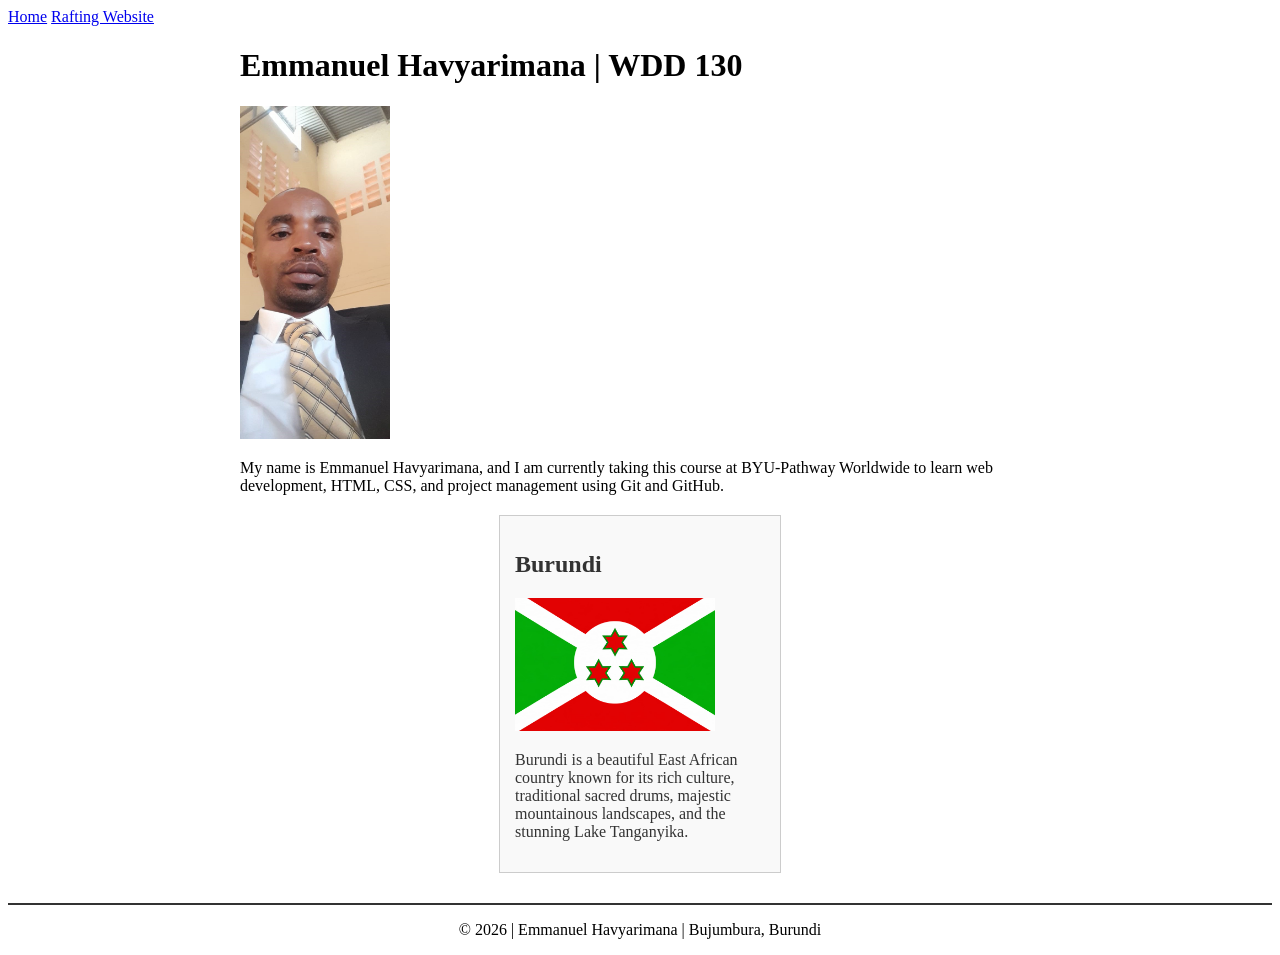
<file: index.html>
<!DOCTYPE html>
<html lang="en">
<head>
    <meta charset="UTF-8">
    <meta name="viewport" content="width=device-width, initial-scale=1.0">
    <title>Emmanuel Havyarimana | WDD 130</title>
    <meta name="description" content="Home page for Emmanuel Havyarimana for the WDD130 course Home Page Enhancement project, showcasing my profile and my country, Burundi.">
    <meta name="author" content="Emmanuel Havyarimana">
    <link rel="stylesheet" href="styles.css">
</head>
<body>
    <header>
        <nav>
            <a href="#">Home</a>
            <a href="wwr/">Rafting Website</a>
        </nav>
    </header>
    <main>
        <h1>Emmanuel Havyarimana | WDD 130</h1>
       <img src="image/profile.jpg" alt="Profile photograph of Emmanuel Havyarimana" width="200">

        <p>My name is Emmanuel Havyarimana, and I am currently taking this course at BYU-Pathway Worldwide to learn web development, HTML, CSS, and project management using Git and GitHub.</p>
    </main>
    <aside>
        <h2>Burundi</h2>
        <img src="image/burundi.jpg" alt="A representative view of my country, Burundi">
        <p>Burundi is a beautiful East African country known for its rich culture, traditional sacred drums, majestic mountainous landscapes, and the stunning Lake Tanganyika.</p>
    </aside>
    <footer>
        <p>&copy; 2026 | Emmanuel Havyarimana | Bujumbura, Burundi</p>
    </footer>
</body>
</html>
</file>
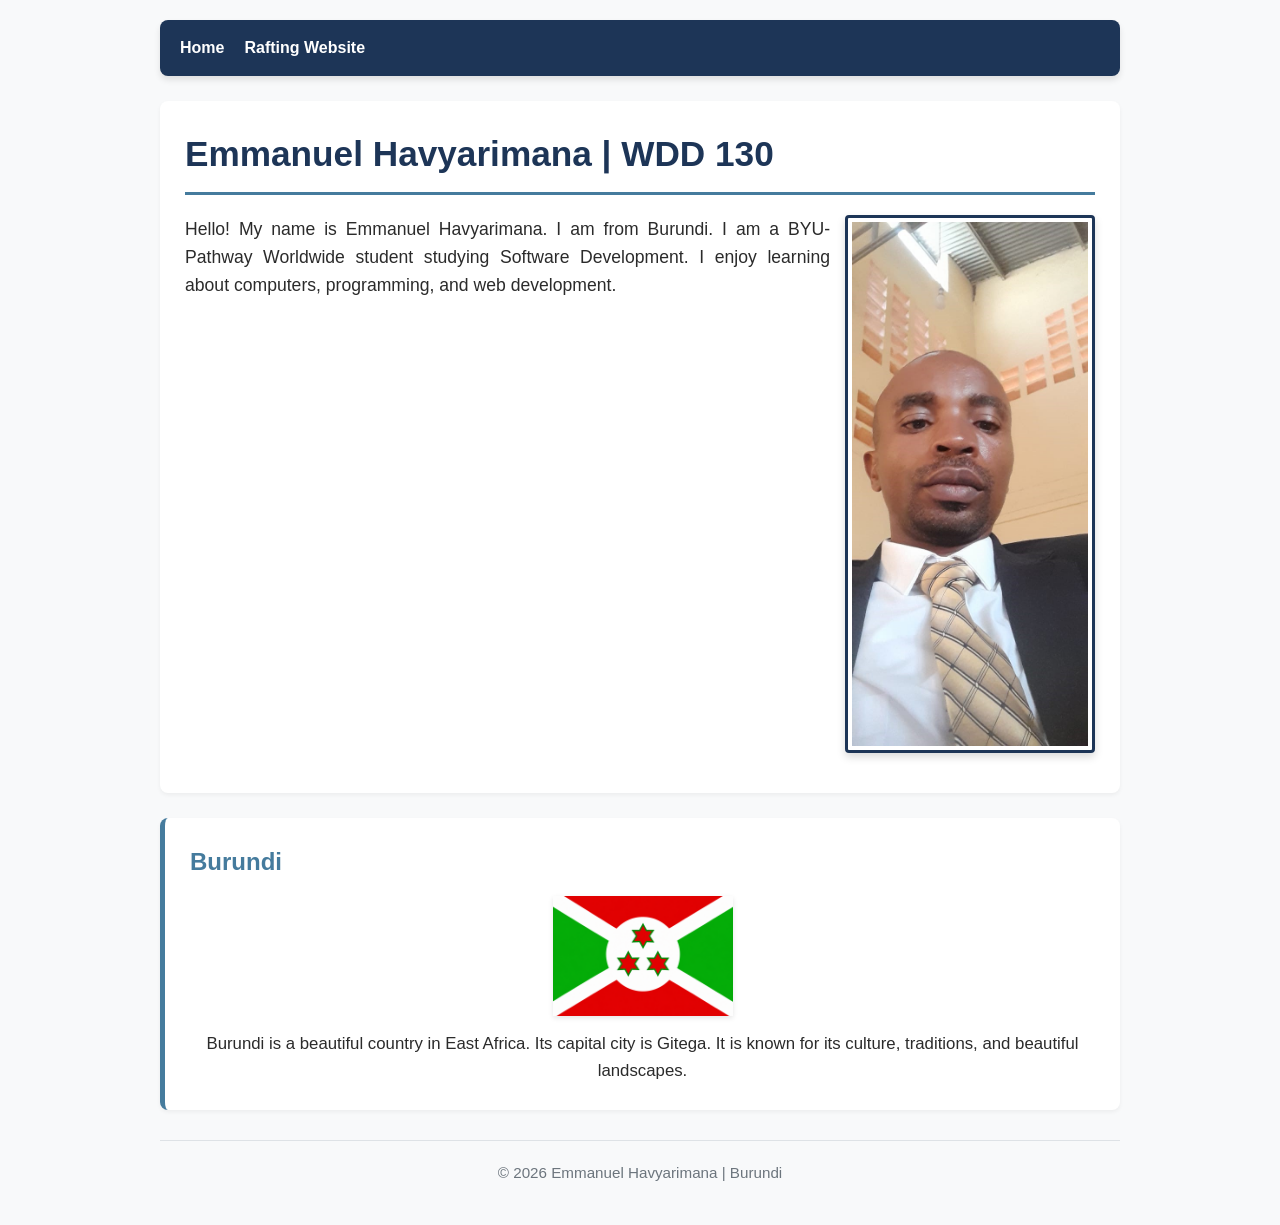
<file: wdd130-wo1/index.html>
<!DOCTYPE html>
<html lang="en-US">

<head>
    <meta charset="utf-8">
    <meta name="viewport" content="width=device-width, initial-scale=1.0">
    <title>Emmanuel Havyarimana | WDD 130</title>
    <link rel="stylesheet" href="styles.css">
</head>

<body>

    <header>
        <nav>
            <a href="#">Home</a>
            <a href="wwr/">Rafting Website</a>
        </nav>
    </header>

    <main>
        <h1>Emmanuel Havyarimana | WDD 130</h1>

        <!-- Local profile picture -->
        <img src="image/profile111111.jpg" alt="Photo of Emmanuel Havyarimana" width="200">

        <p>
            Hello! My name is Emmanuel Havyarimana.
            I am from Burundi. I am a BYU-Pathway Worldwide
            student studying Software Development.
            I enjoy learning about computers, programming,
            and web development.
        </p>
    </main>

    <aside>
        <h2>Burundi</h2>

        <!-- Corrected: Local flag picture with fixed path and width attributes -->
        <img src="image/Drapeau du Burundi stylisé.png" alt="Flag of Burundi" width="200">
        
        <p>
            Burundi is a beautiful country in East Africa.
            Its capital city is Gitega.
            It is known for its culture, traditions,
            and beautiful landscapes.
        </p>
    </aside>

    <footer>
        <p>© 2026 Emmanuel Havyarimana | Burundi</p>
    </footer>

</body>
</html>
</file>
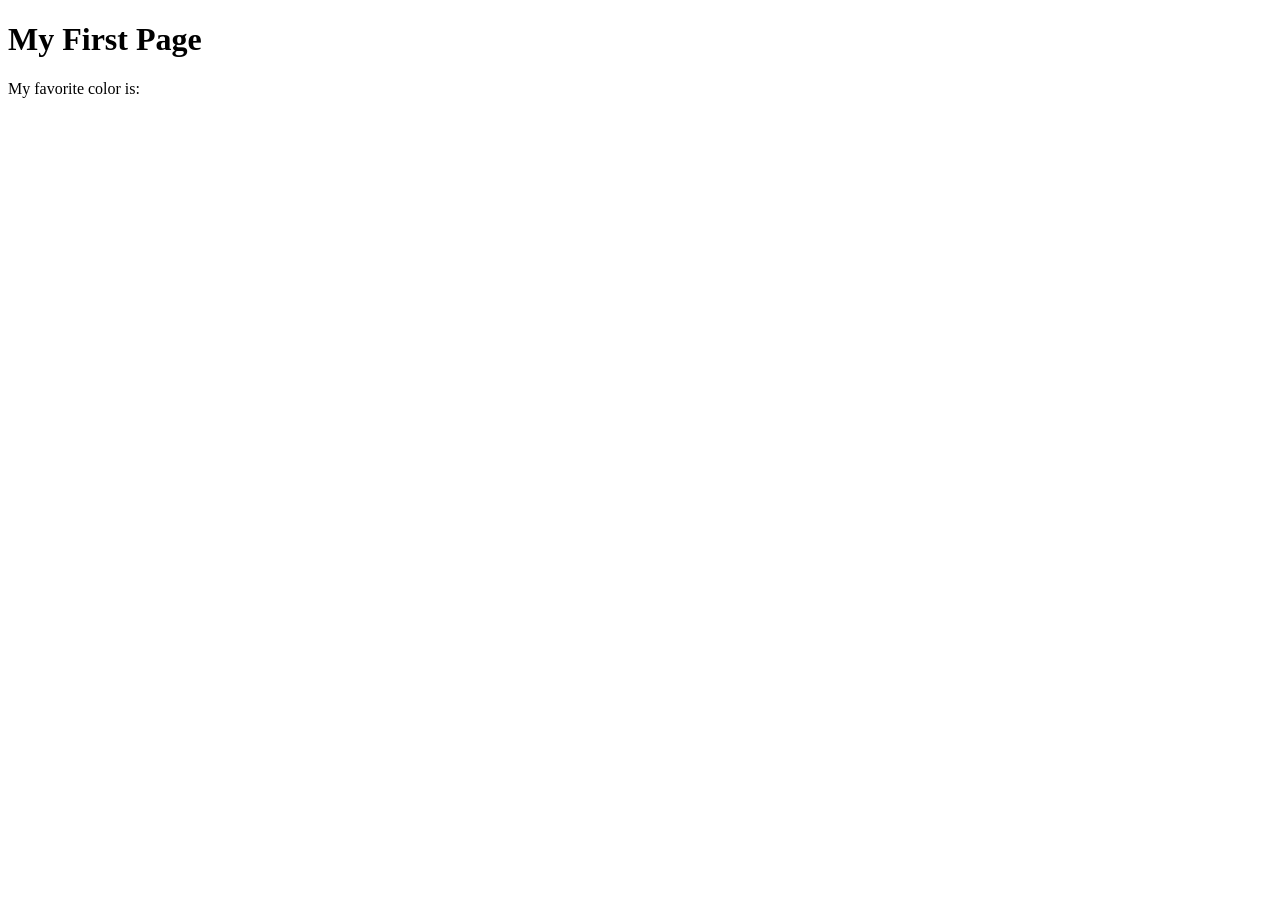
<file: week01/first-page.html>
<!DOCTYPE html>
<html lang="en">

<head>
    <meta charset="UTF-8">
    <meta name="viewport" content="width=device-width, initial-scale=1.0">
    <title>My First Page</title>
</head>

<body>
    <h1>My First Page</h1>
    <p>My favorite color is: </p>
</body>

</html>
</file>
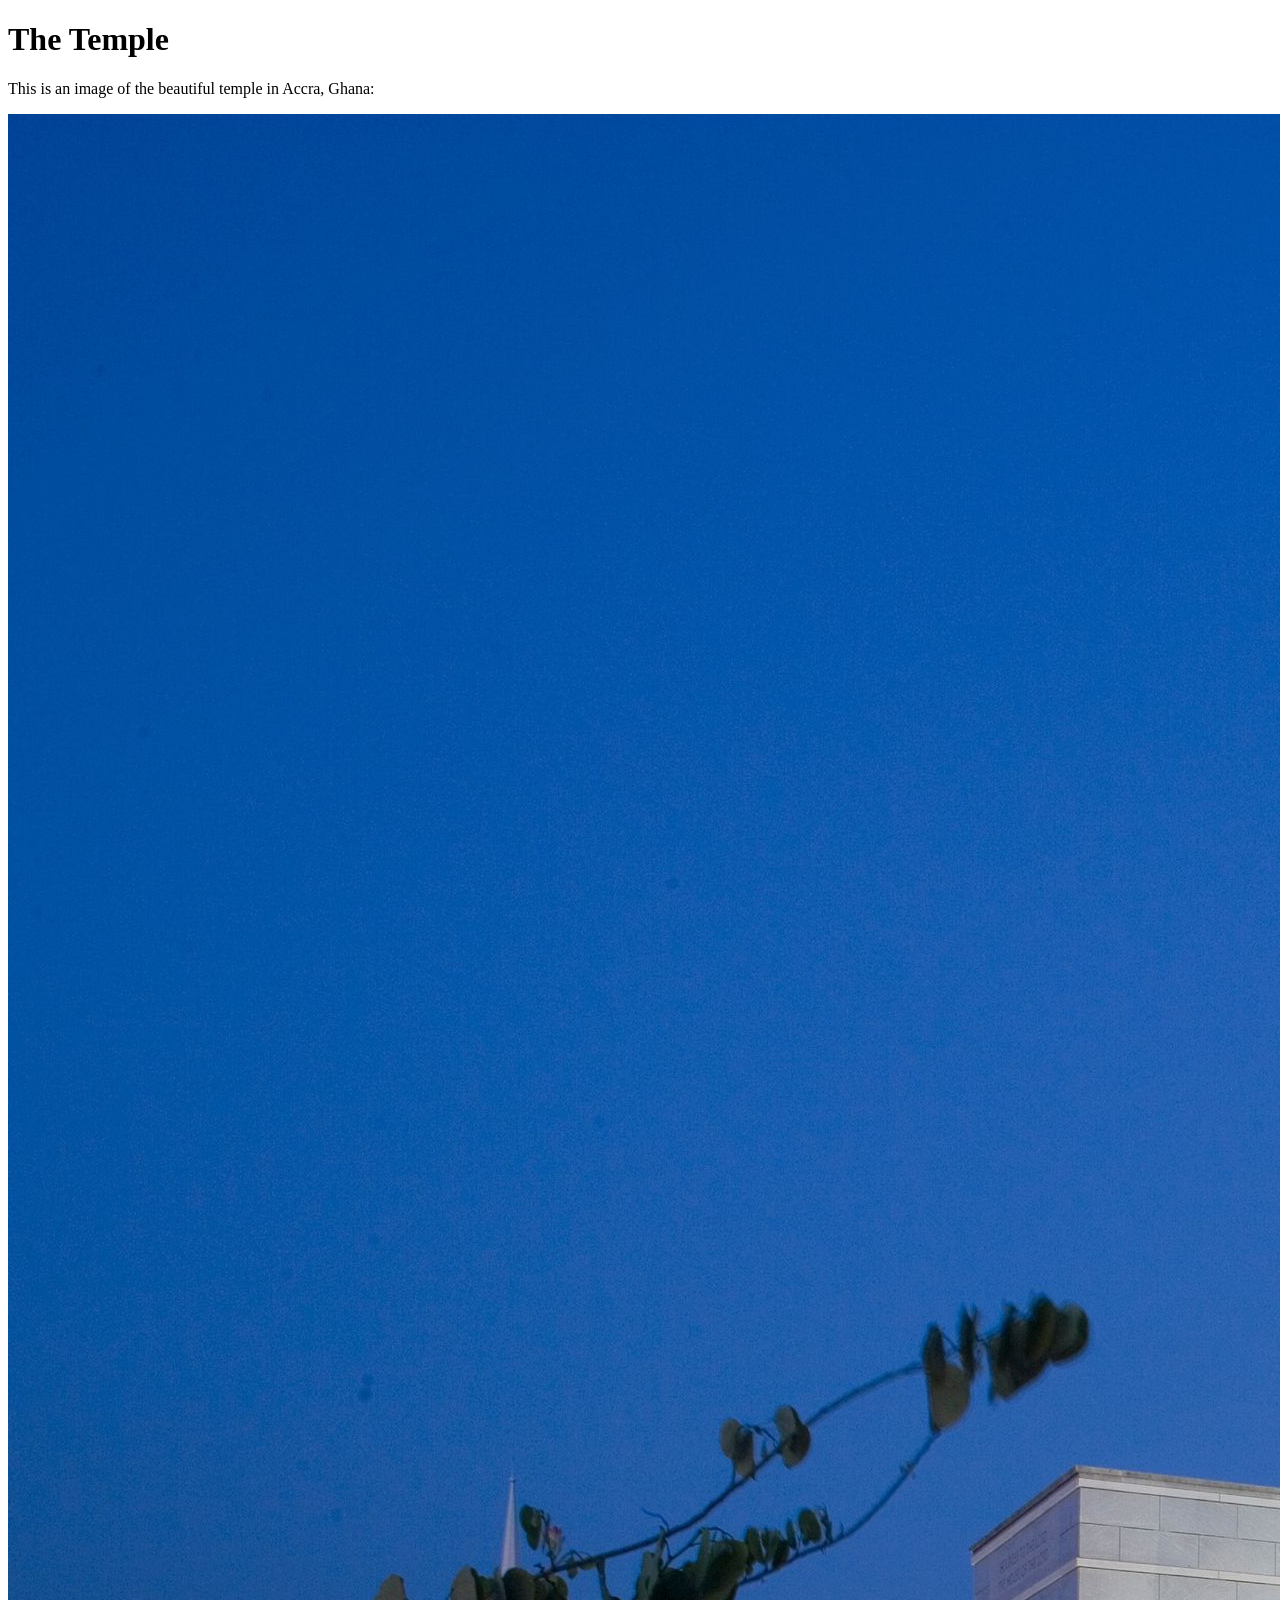
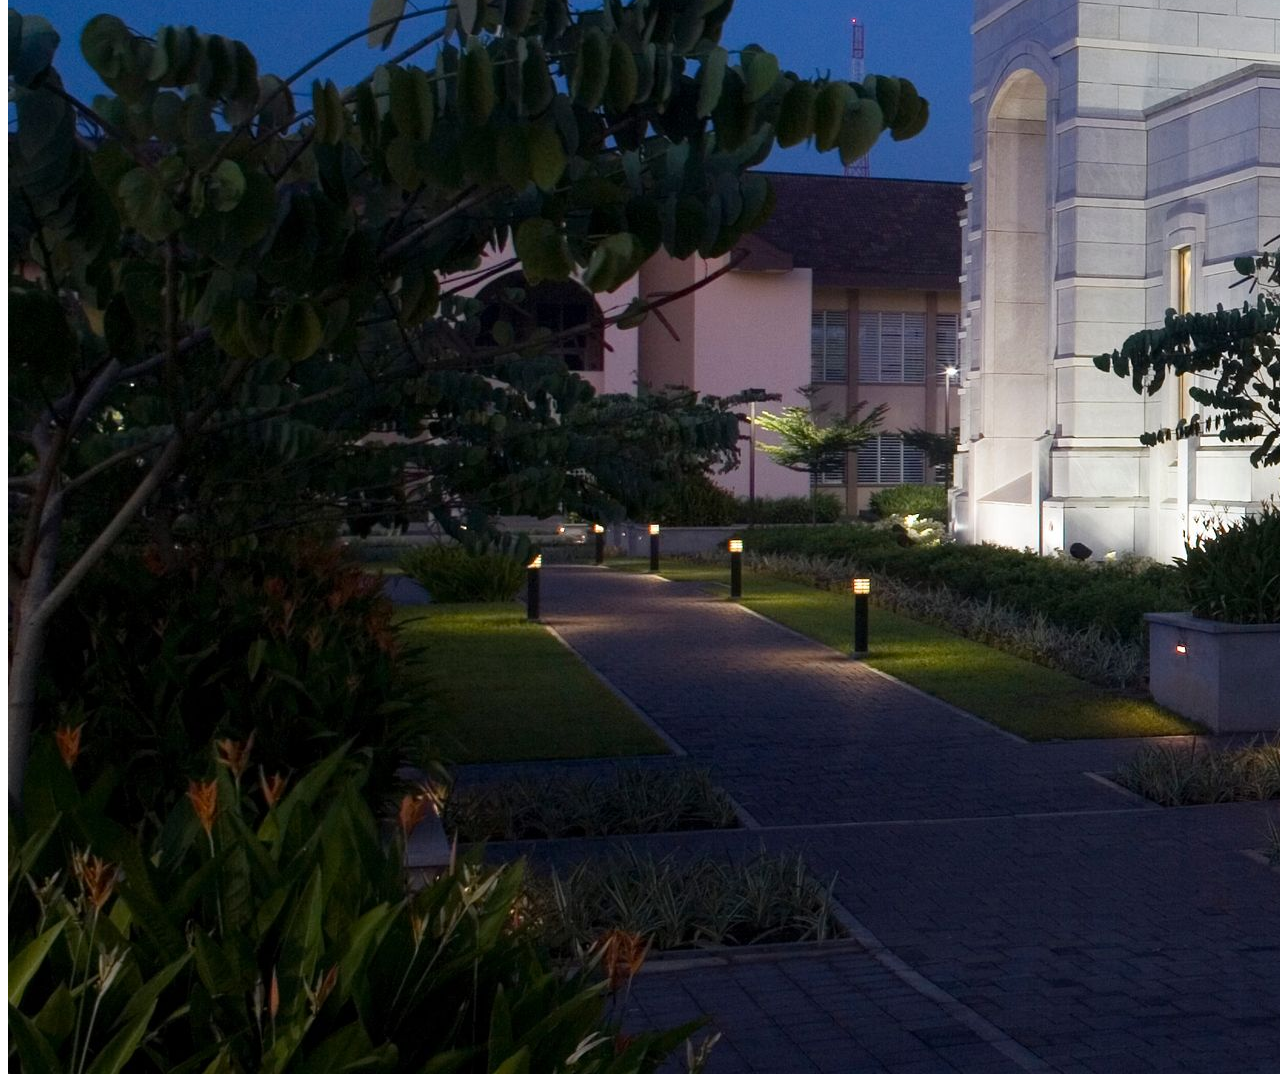
<file: week01/images.html>
<!DOCTYPE html>
<html lang="en">

<head>
    <meta charset="UTF-8">
    <meta name="viewport" content="width=device-width, initial-scale=1.0">
    <title>Temple Image</title>
</head>

<body>
    <h1>The Temple</h1>
    <p>This is an image of the beautiful temple in Accra, Ghana:</p>
    <img src="images/temple-large.jpeg" alt="The Accra Ghana Temple">

</body>

</html>
</file>
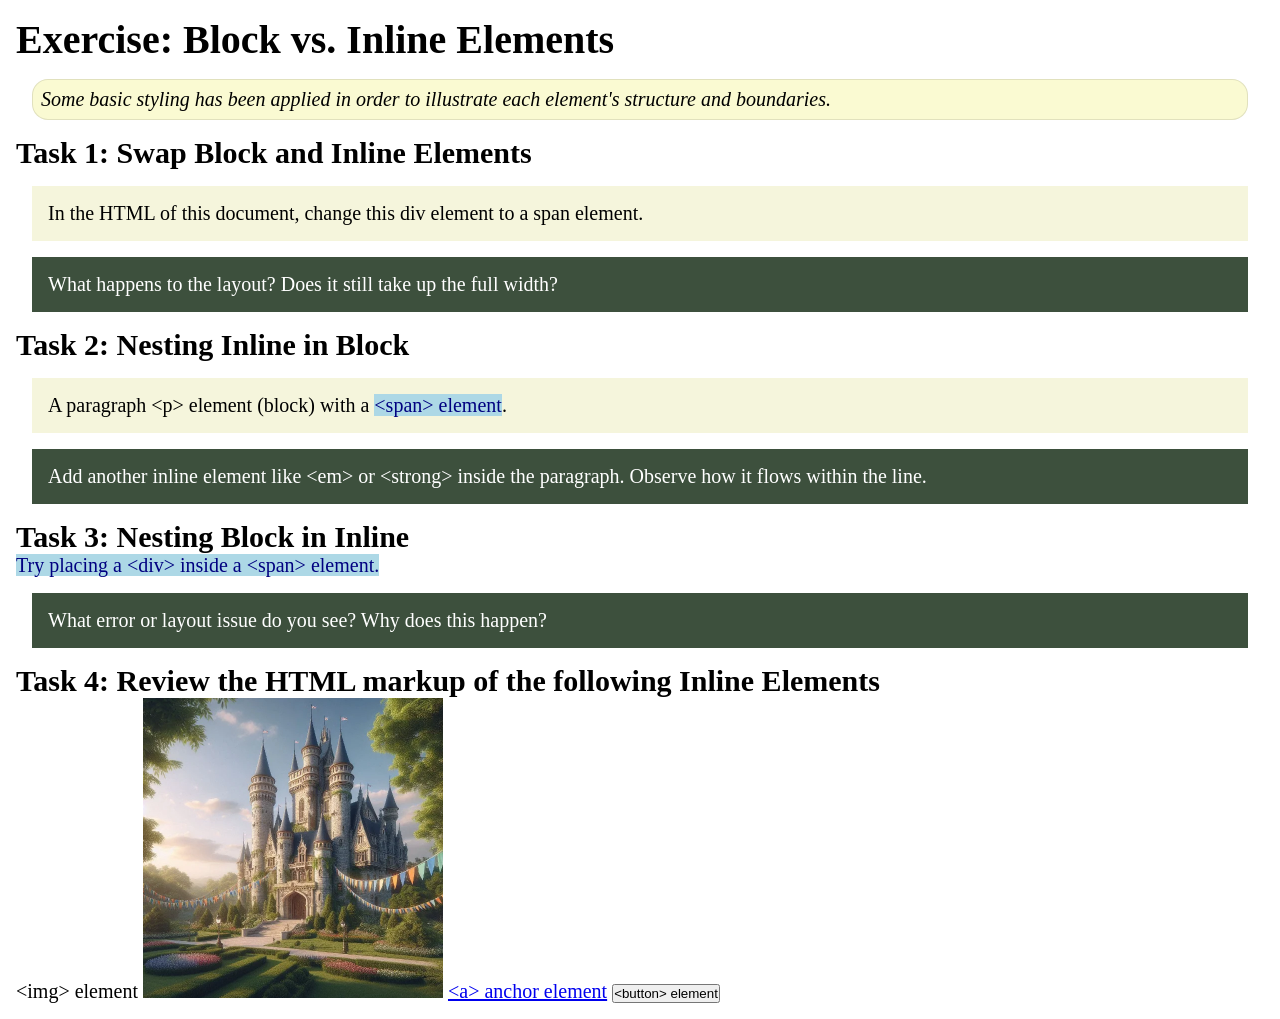
<file: week02/block-vs-inline.html>
<!DOCTYPE html>
<html lang="en">

<head>
    <meta charset="UTF-8">
    <meta name="viewport" content="width=device-width, initial-scale=1.0">
    <title>Exercise: Block vs. Inline Elements</title>
    <link rel="stylesheet" href="styles/block-vs-inline.css">
</head>

<body>
    <main>
        <h1>Exercise: Block vs. Inline Elements</h1>
        <p class="note">Some basic styling has been applied in order to illustrate each element's structure and boundaries.</p>

        <h2>Task 1: Swap Block and Inline Elements</h2>
        <div>In the HTML of this document, change this div element to a span element.</div>

        <p class="question">What happens to the layout? Does it still take up the full width?</p>

        <h2>Task 2: Nesting Inline in Block</h2>
        <p>A paragraph &lt;p&gt; element (block) with a <span>&lt;span&gt; element</span>.</p>
        <p class="question">Add another inline element like &lt;em&gt; or &lt;strong&gt; inside the paragraph. Observe how it flows within the line.</p>

        <h2>Task 3: Nesting Block in Inline</h2>
        <span>Try placing a &lt;div&gt; inside a &lt;span&gt; element.</span>
        <p class="question">What error or layout issue do you see? Why does this happen?</p>

        <h2>Task 4: Review the HTML markup of the following Inline Elements</h2>
        &lt;img&gt; element
        <img src="images/castle.webp" alt="placeholder image (images are inline)" width="300" height="300">
        <a href="https://churchofjesuschrist.org">&lt;a&gt; anchor element</a>
        <button type="button">&lt;button&gt; element</button>
    </main>
</body>

</html>
</file>
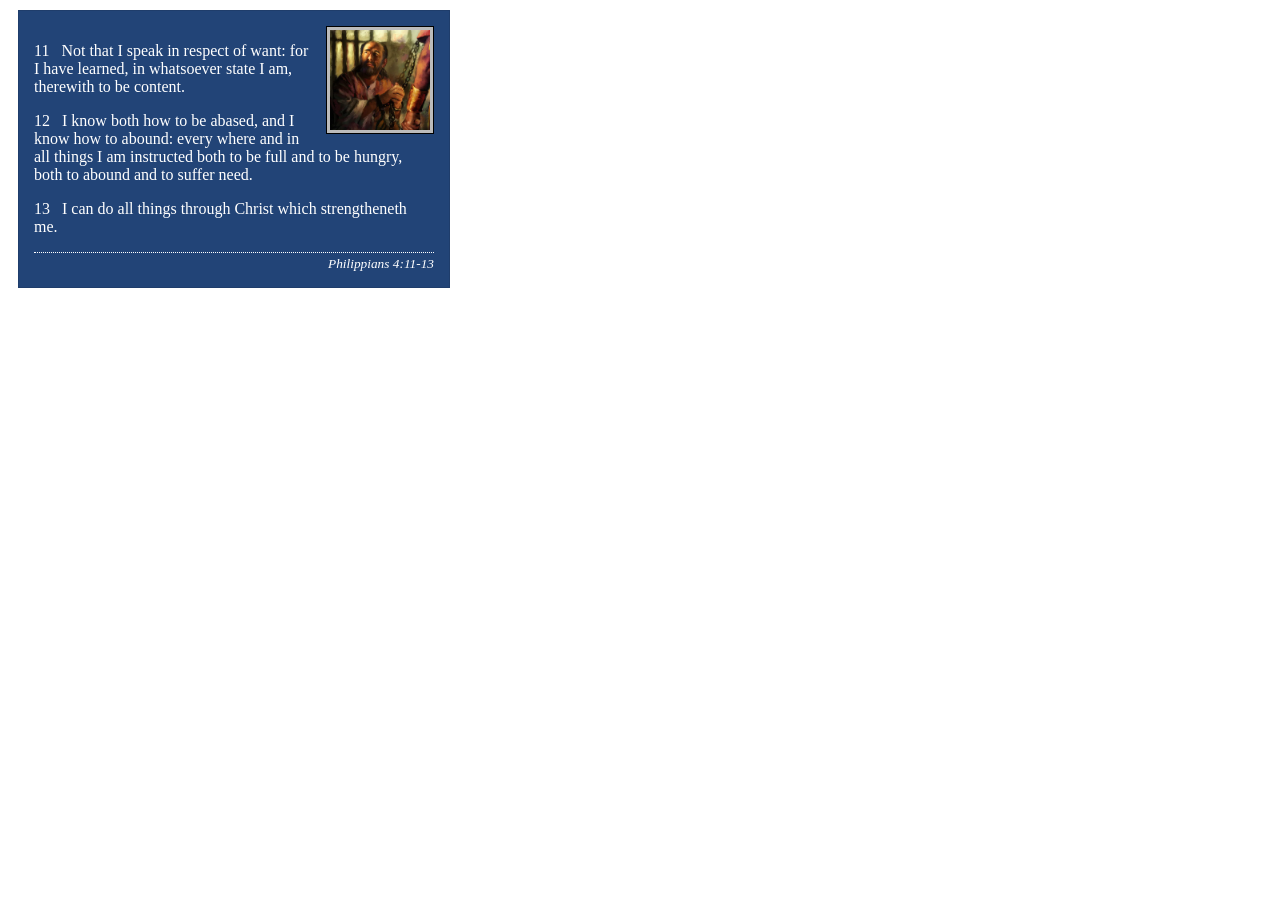
<file: week02/box-model-solution.html>
<!DOCTYPE html>
<html lang="en">

<head>
    <meta charset="UTF-8">
    <meta name="viewport" content="width=device-width, initial-scale=1.0">
    <title>Box Model Activity</title>
    <link rel="stylesheet" href="styles/box-model-solution.css">
</head>

<body>
    <main>
        <div class="callout">
            <img src="images/apostle-paul-imprisoned.webp" alt="Paul the Apostle - Imprisoned in Rome" width="200" height="200">
            <blockquote>
                <p>11 &nbsp; Not that I speak in respect of want: for I have learned, in whatsoever state I am, therewith to be content.</p>
                <p>12 &nbsp; I know both how to be abased, and I know how to abound: every where and in all things I am instructed both to be full and to be hungry, both to abound and to suffer need.</p>
                <p>13 &nbsp; I can do all things through Christ which strengtheneth me.</p>
            </blockquote>
            <cite>Philippians 4:11-13</cite>
        </div>
    </main>
</body>

</html>
</file>
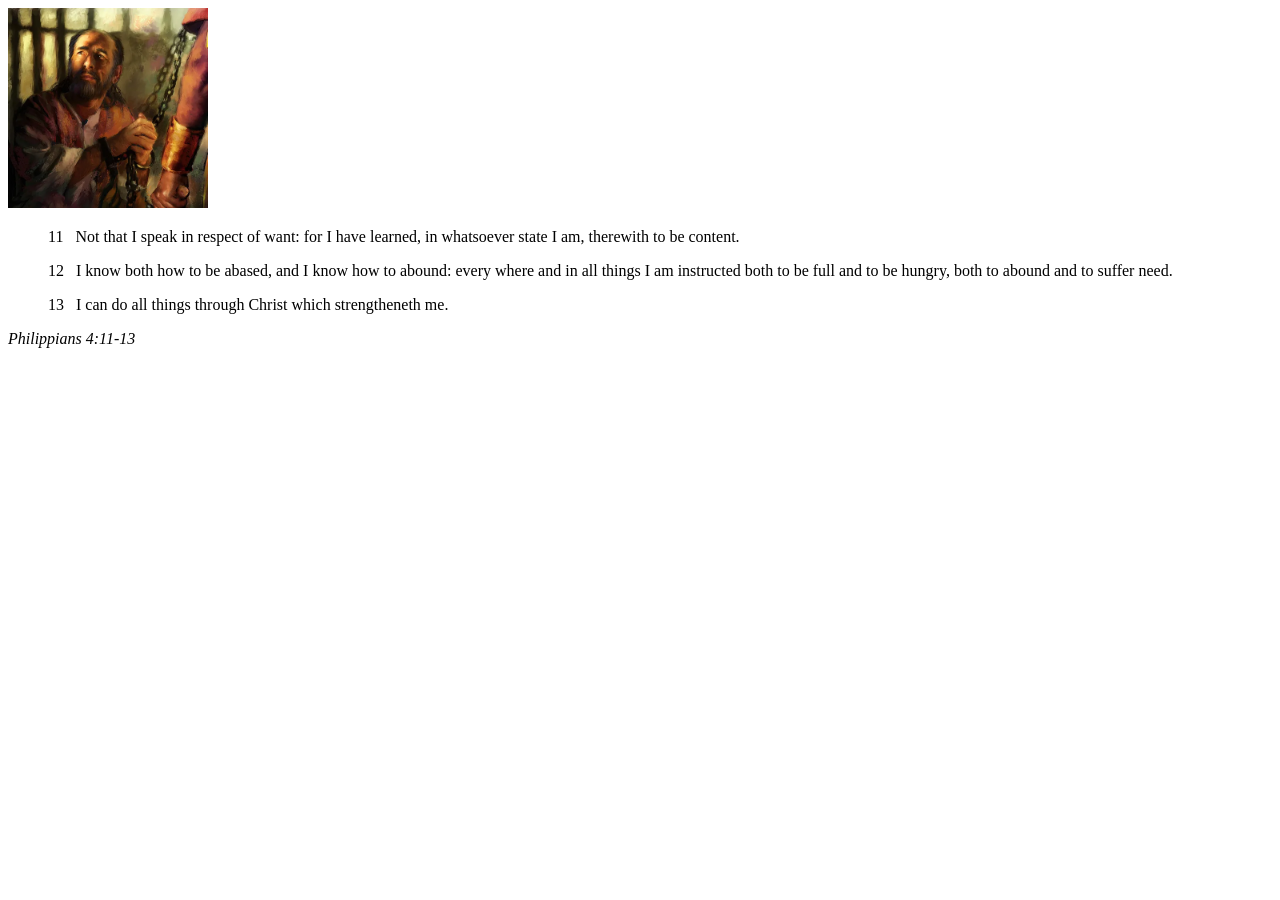
<file: week02/box-model.html>
<!DOCTYPE html>
<html lang="en">

<head>
    <meta charset="UTF-8">
    <meta name="viewport" content="width=device-width, initial-scale=1.0">
    <title>Box Model Activity</title>
</head>

<body>
    <main>
        <div class="callout">
            <img src="images/apostle-paul-imprisoned.webp" alt="Paul the Apostle - Imprisoned in Rome" width="200" height="200">
            <blockquote>
                <p>11 &nbsp; Not that I speak in respect of want: for I have learned, in whatsoever state I am, therewith to be content.</p>
                <p>12 &nbsp; I know both how to be abased, and I know how to abound: every where and in all things I am instructed both to be full and to be hungry, both to abound and to suffer need.</p>
                <p>13 &nbsp; I can do all things through Christ which strengtheneth me.</p>
            </blockquote>
            <cite>Philippians 4:11-13</cite>
        </div>
    </main>
</body>

</html>
</file>
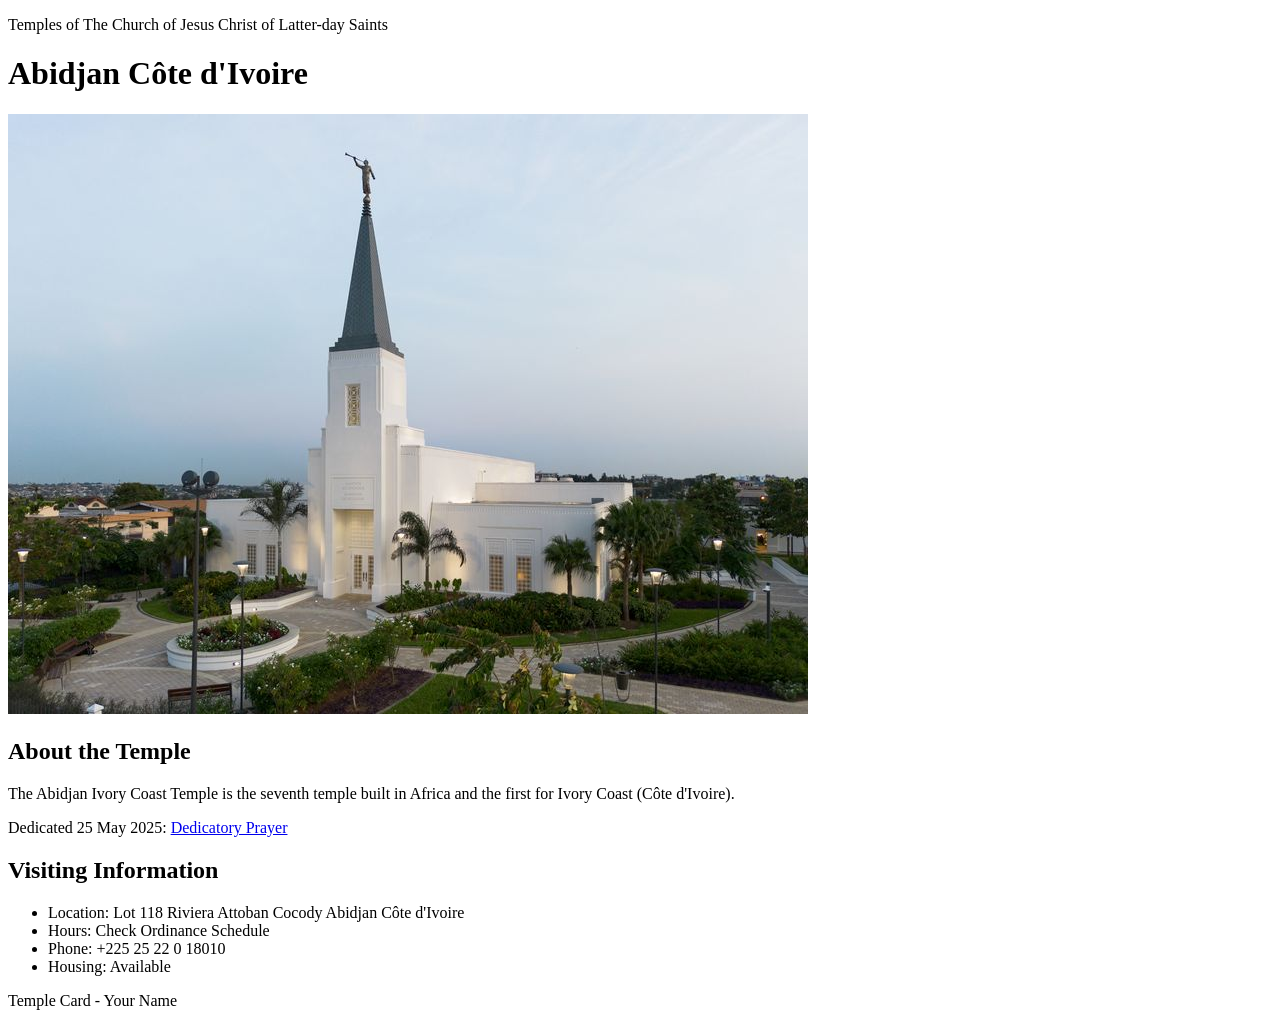
<file: week02/temple.html>
<!DOCTYPE html>
<html lang="en">

<head>
    <meta charset="UTF-8">
    <meta name="viewport" content="width=device-width, initial-scale=1.0">
    <title>Temple Card - Abidjan Côte d'Ivoire</title>
</head>

<body>
    <header>
        <p>Temples of The Church of Jesus Christ of Latter-day Saints</p>
    </header>
    <main>
        <h1>Abidjan Côte d'Ivoire</h1>
        <picture>
            <img src="images/abidjan-ivory-coast.jpeg" alt="Abidjan Côte d'Ivoire Temple">
        </picture>
        <section>
            <h2>About the Temple</h2>
            <p>The Abidjan Ivory Coast Temple is the seventh temple built in Africa and the first for Ivory Coast (Côte d'Ivoire).</p>
            <p>Dedicated 25 May 2025: <a href="https://www.churchofjesuschrist.org/temples/dedicatory-prayer/abidjan-ivory-coast-temple/2025-05-25?lang=eng" target="_blank" rel="noopener noreferrer">Dedicatory Prayer</a></p>
        </section>
        <section>
            <h2>Visiting Information</h2>
            <ul>
                <li>Location: Lot 118 Riviera Attoban Cocody Abidjan Côte d'Ivoire</li>
                <li>Hours: Check Ordinance Schedule</li>
                <li>Phone: +225 25 22 0 18010</li>
                <li>Housing: Available</li>
            </ul>
        </section>
    </main>
    <footer>
        <p>Temple Card - Your Name</p>
    </footer>
</body>

</html>
</file>
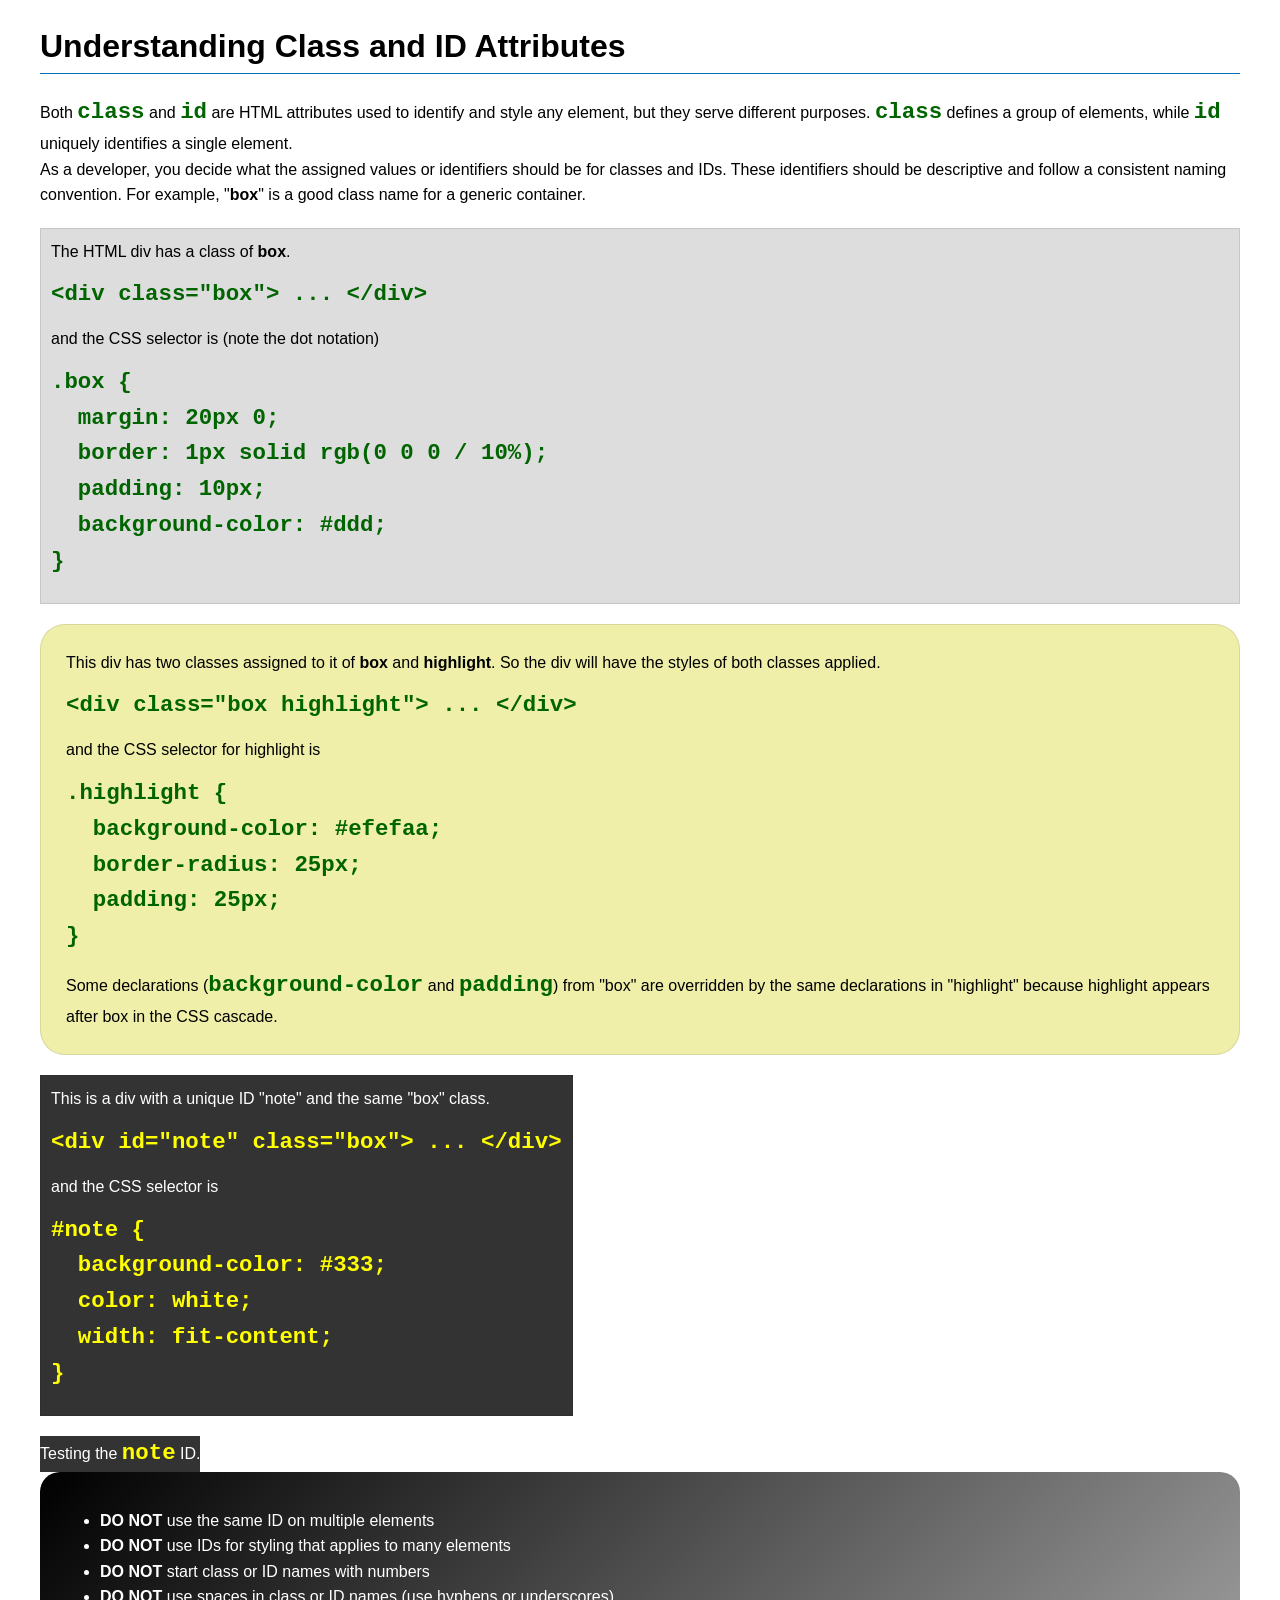
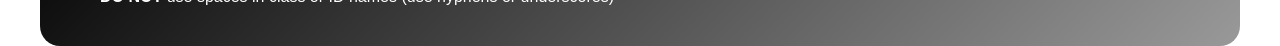
<file: week03/class-and-id.html>
<!DOCTYPE html>
<html lang="en">

<head>
    <meta charset="UTF-8">
    <meta name="viewport" content="width=device-width, initial-scale=1.0">
    <title>Class vs ID Attributes</title>
    <link rel="stylesheet" href="styles/class-and-id.css">
</head>

<body>
    <h1>Understanding Class and ID Attributes</h1>
    <p>Both <code>class</code> and <code>id</code> are HTML attributes used to identify and style any element, but they serve different purposes. <code>class</code> defines a group of elements, while <code>id</code> uniquely identifies a single element.</p>
    <p>As a developer, you decide what the assigned values or identifiers should be for classes and IDs. These identifiers should be descriptive and follow a consistent naming convention. For example, "<strong>box</strong>" is a good class name for a generic container.</p>
    <div class="box">
        <p>The HTML div has a class of <strong>box</strong>.</p>
        <pre><code class="html">&lt;div class="box"&gt; ... &lt;/div&gt;</code></pre>
        and the CSS selector is (note the dot notation)
        <pre><code class="css">.box {
  margin: 20px 0;
  border: 1px solid rgb(0 0 0 / 10%);
  padding: 10px;
  background-color: #ddd; 
}</code></pre>
    </div>

    <div class="box highlight">
        <p>This div has two classes assigned to it of <strong>box</strong> and <strong>highlight</strong>. So the div will have the styles of both classes applied.</p>
        <pre><code class="html">&lt;div class="box highlight"&gt; ... &lt;/div&gt;</code></pre>
        and the CSS selector for highlight is
        <pre><code class="css">.highlight {
  background-color: #efefaa;
  border-radius: 25px;
  padding: 25px;
}</code></pre>
        <p>Some declarations (<code>background-color</code> and <code>padding</code>) from "box" are overridden by the same declarations in "highlight" because highlight appears after box in the CSS cascade.</p>
    </div>

    <div id="note" class="box">
        <p>This is a div with a unique ID "note" and the same "box" class.</p>
        <pre><code class="html">&lt;div id="note" class="box"&gt; ... &lt;/div&gt;</code></pre>
        and the CSS selector is
        <pre><code class="css">#note {
  background-color: #333;
  color: white;
  width: fit-content;
}</code></pre>
    </div>

    <div id="note">
        <p>Testing the <code>note</code> ID.</p>
    </div>

    <section id="best-practice">
        <ul>
            <li><strong>DO NOT</strong> use the same ID on multiple elements</li>
            <li><strong>DO NOT</strong> use IDs for styling that applies to many elements</li>
            <li><strong>DO NOT</strong> start class or ID names with numbers</li>
            <li><strong>DO NOT</strong> use spaces in class or ID names (use hyphens or underscores)</li>
        </ul>
    </section>

</body>

</html>
</file>
<file: styles.css>
main {
    max-width: 800px;
    margin: 0 auto;
}

main img {
    width: 150px;
    height: auto;
}

aside {
    width: 250px;
    margin: 20px auto;
    border: 1px solid #ccc;
    padding: 15px;
    background-color: #f9f9f9;
    color: #333;
}

aside img {
    width: 200px;
    height: auto;
}

p {
    padding: 0;
}

footer {
    margin-top: 30px;
    border-top: 2px solid #333;
    text-align: center;
}
</file>
<file: wdd130-wo1/styles.css>
/* --- VARIABLES DE COULEURS ET POLICES --- */
:root {
    --primary-color: #1d3557;     /* Bleu marine officiel */
    --secondary-color: #457b9d;   /* Bleu secondaire */
    --accent-color: #e63946;      /* Couleur d'accentuation (Rouge) */
    --text-color: #2b2b2b;        /* Gris foncé pour une lecture confortable */
    --bg-color: #f8f9fa;          /* Arrière-plan clair */
    --font-main: 'Segoe UI', Tahoma, Geneva, Verdana, sans-serif;
}

/* --- STYLES GENERAUX --- */
* {
    box-sizing: border-box;
    margin: 0;
    padding: 0;
}

body {
    font-family: var(--font-main);
    line-height: 1.6;
    color: var(--text-color);
    background-color: var(--bg-color);
    padding: 20px;
    max-width: 1000px;
    margin: 0 auto;
}

/* --- NAVIGATION --- */
header {
    background-color: var(--primary-color);
    padding: 15px 20px;
    border-radius: 8px;
    margin-bottom: 25px;
    box-shadow: 0 4px 6px rgba(0, 0, 0, 0.1);
}

nav {
    display: flex;
    gap: 20px;
}

nav a {
    color: #ffffff;
    text-decoration: none;
    font-weight: 600;
    transition: color 0.3s ease;
}

nav a:hover {
    color: #a8dadc;
    text-decoration: underline;
}

/* --- CONTENU PRINCIPAL --- */
h1 {
    color: var(--primary-color);
    border-bottom: 3px solid var(--secondary-color);
    padding-bottom: 10px;
    margin-bottom: 20px;
    font-size: 2.2rem;
}

main {
    background: #ffffff;
    padding: 25px;
    border-radius: 8px;
    margin-bottom: 25px;
    box-shadow: 0 2px 4px rgba(0, 0, 0, 0.05);
    overflow: hidden; /* Empêche le float de déborder */
}

/* Photo personnelle */
main img {
    width: 250px;
    max-width: 100%;
    height: auto;
    float: right;
    margin: 0 0 15px 15px;
    border: 3px solid var(--primary-color);
    padding: 4px;
    box-shadow: 0 4px 8px rgba(0, 0, 0, 0.15);
    border-radius: 4px;
    object-fit: cover;
}

main p {
    font-size: 1.1rem;
    text-align: justify;
}

/* --- SECTION BURUNDI --- */
aside {
    background: #ffffff;
    padding: 25px;
    border-radius: 8px;
    margin-bottom: 25px;
    box-shadow: 0 2px 4px rgba(0, 0, 0, 0.05);
    border-left: 5px solid var(--secondary-color);
}

aside h2 {
    color: var(--secondary-color);
    margin-bottom: 15px;
}

/* Drapeau du Burundi */
aside img {
    width: 180px;
    max-width: 100%;
    height: auto;
    display: block;
    margin: 15px auto;
    box-shadow: 0 2px 5px rgba(0, 0, 0, 0.1);
}

aside p {
    font-size: 1.05rem;
    text-align: center;
}

/* --- PIED DE PAGE --- */
footer {
    text-align: center;
    padding: 20px;
    margin-top: 30px;
    color: #6c757d;
    font-size: 0.95rem;
    border-top: 1px solid #dee2e6;
}
</file>
<file: week02/styles/block-vs-inline.css>
* {
    margin: 0;
    padding: 0;
}

body {
    font-size: 20px;
    margin: 1rem;
}

p,
div {
    background-color: beige;
    margin: 1rem;
    padding: 1rem;
}

span {
    color: navy;
    background-color: lightblue;
}

code {
    margin: 0;
    padding: 0;
    color: green;
    font-size: 1.2rem;
}

.note {
    font-style: italic;
    background-color: lightgoldenrodyellow;
    border-radius: 1rem;
    border: 1px solid rgb(0 0 0 / 10%);
    margin: 1rem;
    padding: .5rem;
}

.question {
    background-color: #3d503d;
    color: #fff;
}
</file>
<file: week02/styles/box-model-solution.css>
.callout {
    max-width: 400px;
    margin: 10px;
    border: 1px solid rgb(0 0 0 / 10%);
    padding: 15px;
    background-color: #247;
    color: #fff;
}

.callout img {
    float: right;
    margin: 0 0 10px 15px;
    border: 1px solid #000;
    padding: 3px;
    background-color: #bbb;
    width: 100px;
    height: auto;
}

blockquote {
    margin: 0;
}

cite {
    display: block;
    border-top: 1px dotted #fff;
    padding-top: 3px;
    text-align: right;
    font-size: smaller;
}
</file>
<file: week03/styles/class-and-id.css>
body {
    font-family: Arial, sans-serif;
    line-height: 1.6;
    margin: 0;
    padding: 0 40px;
}

h1 {
    border-bottom: 1px solid rgb(0 110 182);
    padding-bottom: 0;
}

p {
    margin: 0;
}

code {
    color: darkgreen;
    font-weight: 700;
    font-size: 1.4rem;
}

/* Class examples - can be reused */
.box {
    margin: 20px 0;
    border: 1px solid rgb(0 0 0 / 10%);
    padding: 10px;
    background-color: #ddd;
    /* this is shorthand for #dddddd */
}

.highlight {
    background-color: #efefaa;
    border-radius: 25px;
    padding: 25px;
}

/* ID examples - should be unique */

#note {
    background-color: #333;
    color: white;
    width: fit-content;
}

#note code {
    color: yellow;
}

#best-practice {
    background: linear-gradient(135deg, #000 0%, #999 100%);
    color: white;
    border-radius: 20px;
    padding: 20px;
}
</file>
